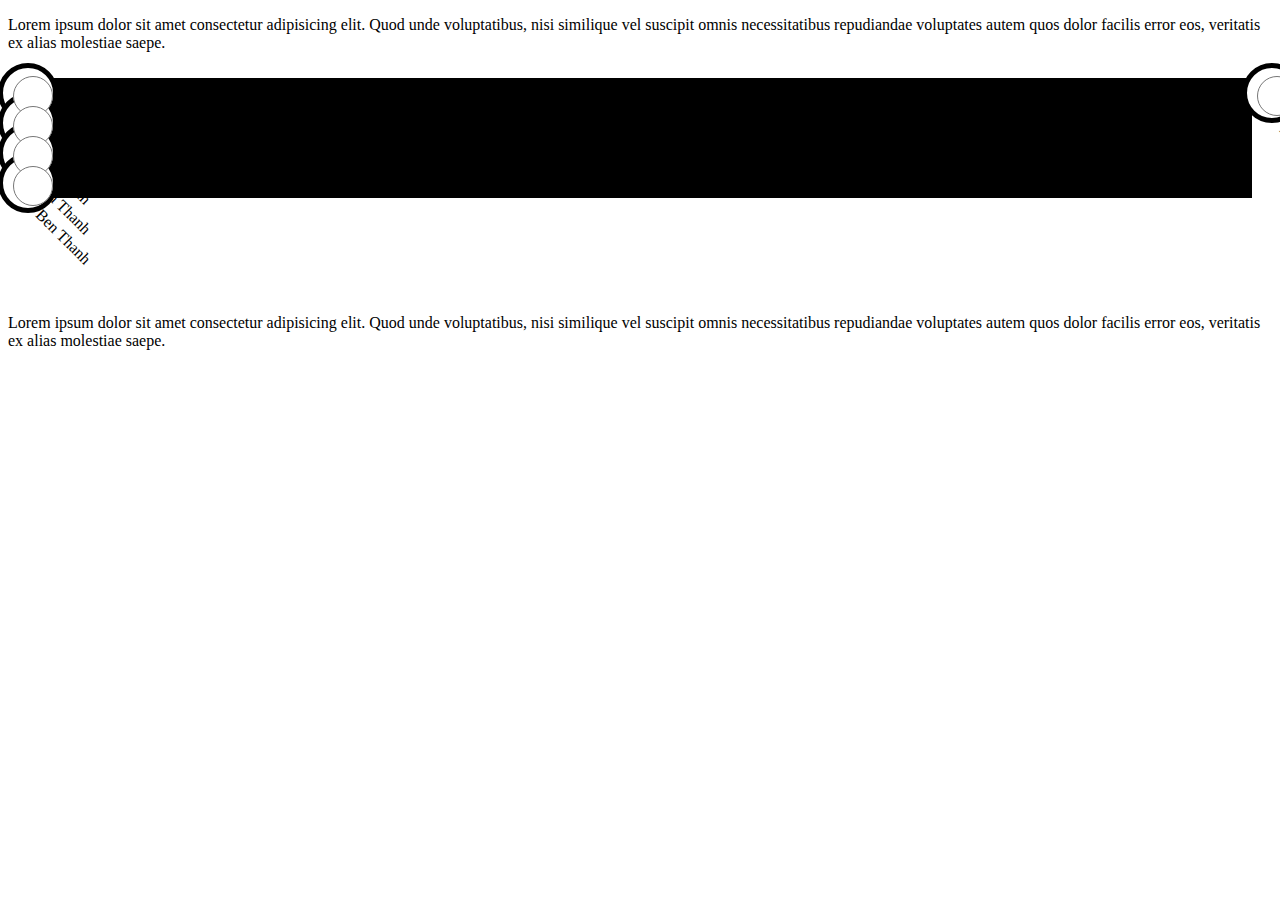
<file: week2/index.html>
<!DOCTYPE html>
<html lang="en">
<head>
    <meta charset="UTF-8">
    <meta name="viewport" content="width=device-width, initial-scale=1.0">
    <link href="https://cdn.jsdelivr.net/npm/bootstrap@5.0.2/dist/css/bootstrap.min.css" rel="stylesheet"
    integrity="sha384-EVSTQN3/azprG1Anm3QDgpJLIm9Nao0Yz1ztcQTwFspd3yD65VohhpuuCOmLASjC" crossorigin="anonymous">
    <title>Document</title>
    <link rel="stylesheet" href="styles.css">
</head>
<body>
    <p>
        Lorem ipsum dolor sit amet consectetur adipisicing elit. Quod unde voluptatibus, nisi similique vel suscipit omnis necessitatibus repudiandae voluptates autem quos dolor facilis error eos, veritatis ex alias molestiae saepe.
    </p>

    <div class="container">
        <div class="route row">
           
            <div class="station col">
                <div class="name">Ben Thanh</div>
                <input type="radio" name="station-status">
            </div>
            
            <div class="station col">
                <div class="name">Ben Thanh</div>
                <input type="radio" name="station-status">
            </div>
            
            <div class="station col">
                <div class="name">Ben Thanh</div>
                <input type="radio">
            </div>
            
            <div class="station col">
                <div class="name">Ben Thanh</div>
                <input type="radio" name="station-status">
            </div>
            
            <div class="station end col">
                <div class="name">Ben Thanh</div>
                <input type="radio" name="station-status">
            </div>
            
        </div>
    </div>

    <p>
        Lorem ipsum dolor sit amet consectetur adipisicing elit. Quod unde voluptatibus, nisi similique vel suscipit omnis necessitatibus repudiandae voluptates autem quos dolor facilis error eos, veritatis ex alias molestiae saepe.
    </p>
</body>
</html>
</file>
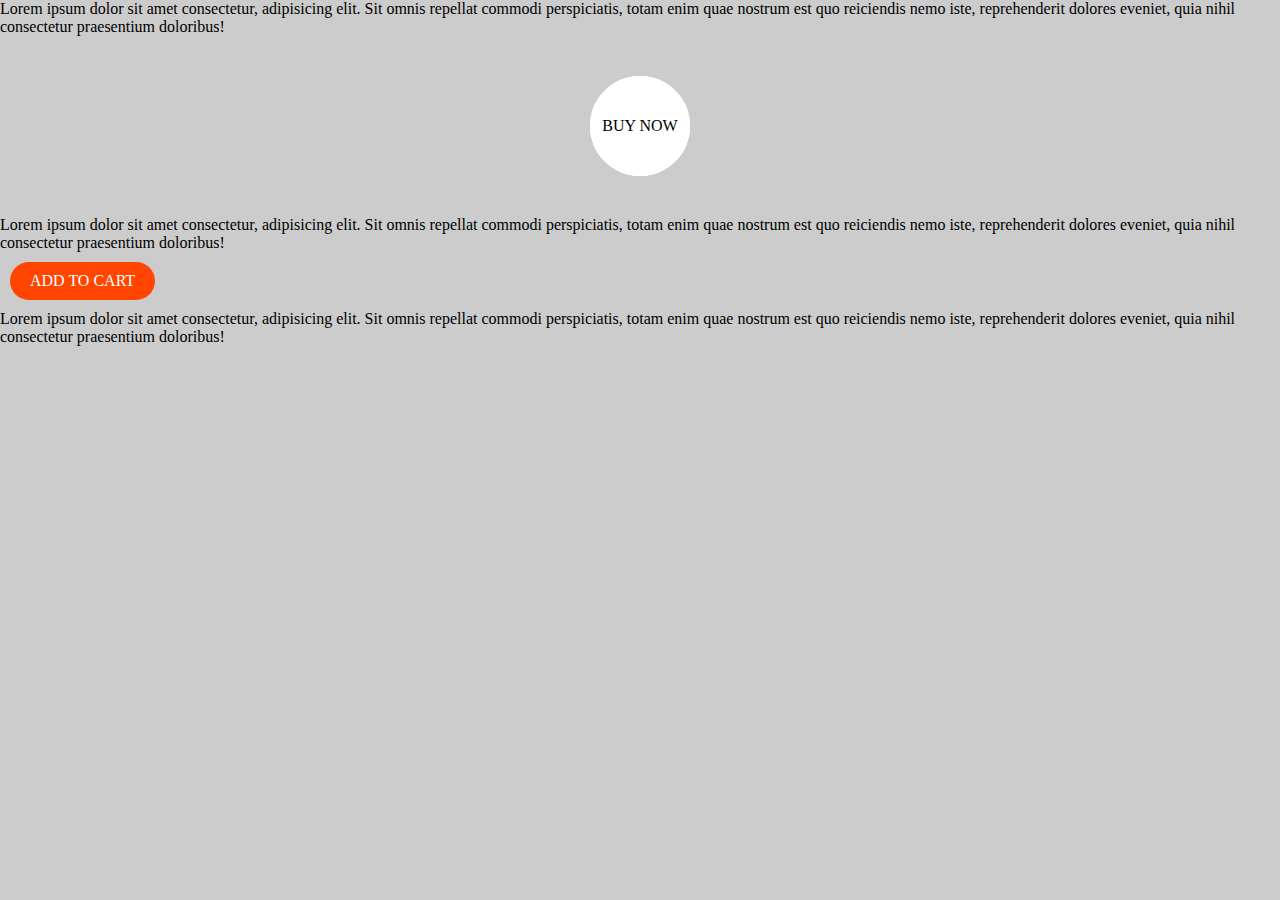
<file: week3/index.html>
<!DOCTYPE html>
<html lang="en">

<head>
    <meta charset="UTF-8">
    <meta name="viewport" content="width=device-width, initial-scale=1.0">
    <title>Week 3</title>
    <link rel="stylesheet" href="styles.css">
</head>

<body>

    Lorem ipsum dolor sit amet consectetur, adipisicing elit. Sit omnis repellat commodi perspiciatis, totam enim quae
    nostrum est quo reiciendis nemo iste, reprehenderit dolores eveniet, quia nihil consectetur praesentium doloribus!

    <a class="btn btn-buy">BUY NOW</a>

    Lorem ipsum dolor sit amet consectetur, adipisicing elit. Sit omnis repellat commodi perspiciatis, totam enim quae
    nostrum est quo reiciendis nemo iste, reprehenderit dolores eveniet, quia nihil consectetur praesentium doloribus!

    <a class="btn btn-add-to-cart">ADD TO CART</a>

    Lorem ipsum dolor sit amet consectetur, adipisicing elit. Sit omnis repellat commodi perspiciatis, totam enim quae
    nostrum est quo reiciendis nemo iste, reprehenderit dolores eveniet, quia nihil consectetur praesentium doloribus!

</body>

</html>
</file>
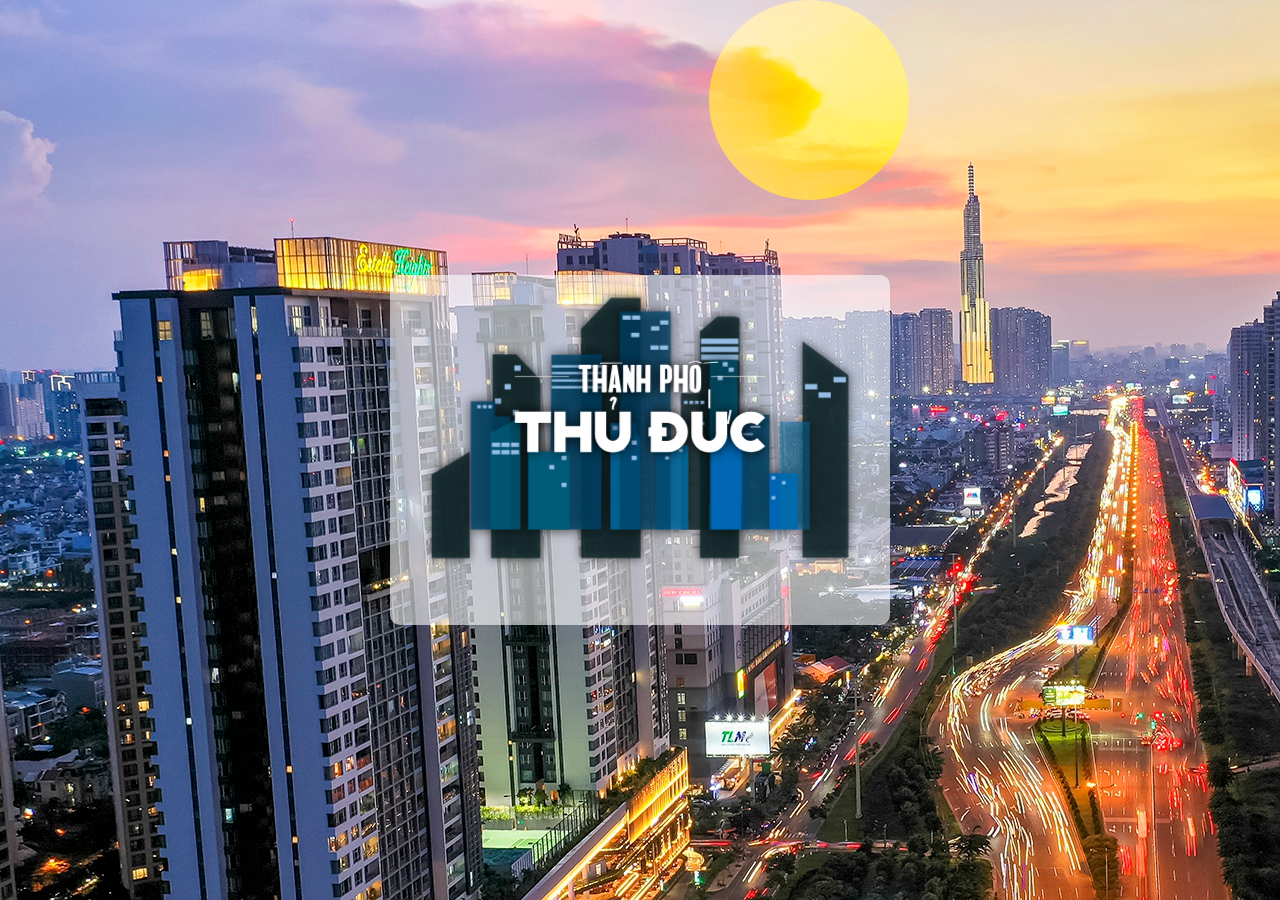
<file: week7/index.html>
<!DOCTYPE html>
<html lang="en">
<head>
    <meta charset="UTF-8">
    <meta name="viewport" content="width=device-width, initial-scale=1.0">
    <title>Week 7</title>
    <link rel="stylesheet" href="styles.css">
</head>
<body>
    <div class="top-left"></div>
    <div class="top-right"></div>
    <div class="left-top"></div>
    <div class="left-bottom"></div>
    <div class="right-top"></div>
    <div class="right-bottom"></div>
    <div class="bottom-left"></div>
    <div class="bottom-right"></div>


    <div class="box layer"></div>
    <div class="box layer-1"></div>
    <div class="box layer-2"></div>
    <div class="box layer-3"></div>


    <div class="lights">
    </div>

    <script src="app.js"></script>
</body>
</html>
</file>
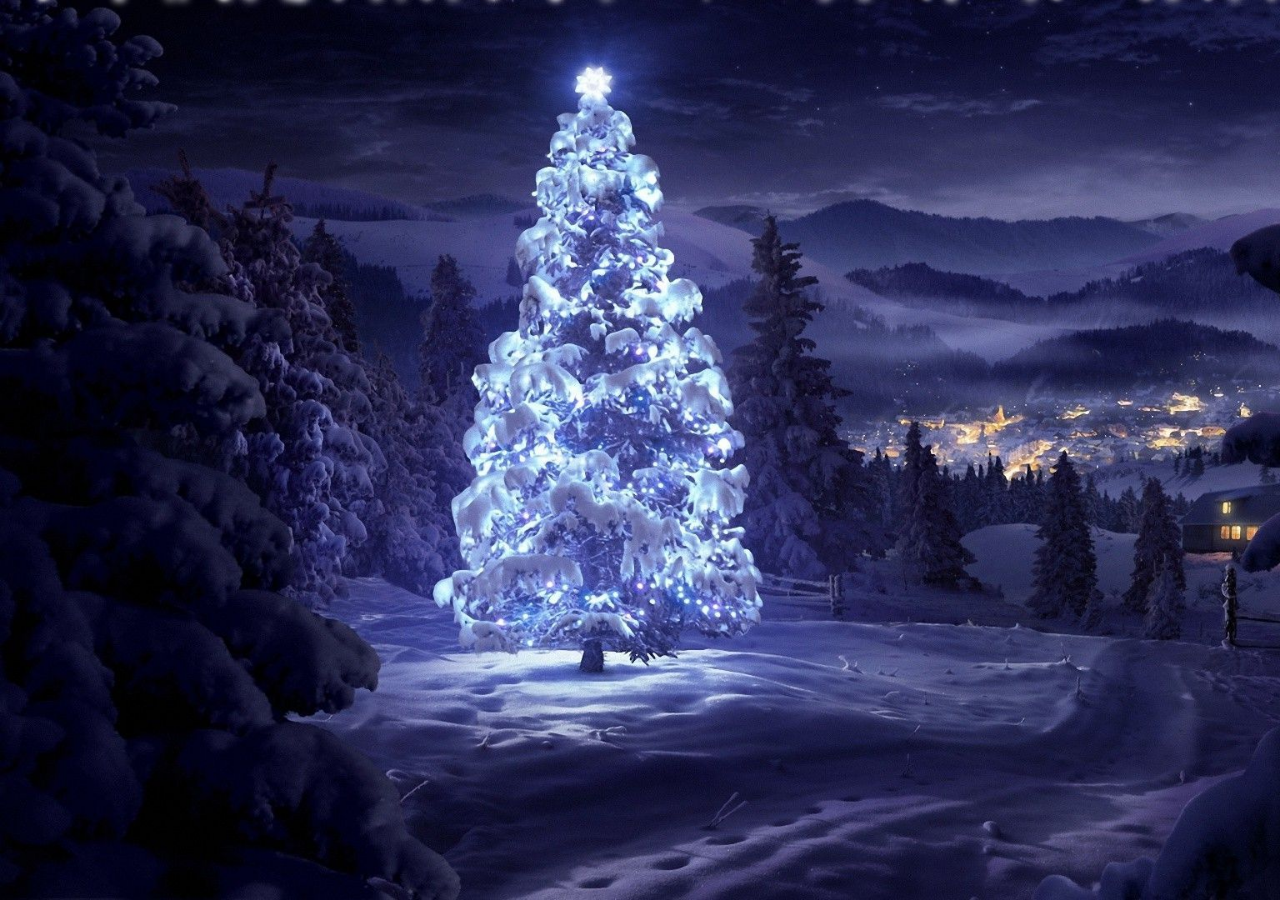
<file: week2/exe/index.html>
<!DOCTYPE html>
<html lang="en">
<head>
    <meta charset="UTF-8">
    <meta name="viewport" content="width=device-width, initial-scale=1.0">
    <title>EXE</title>
    <link rel="stylesheet" href="styles.css">
</head>
<body>
    <div class="wrapper">
        <!-- <div class="snow"></div> -->
        <div class="snow-man"></div>
    </div>
    <script src="app.js"></script>
</body>
</html>
</file>
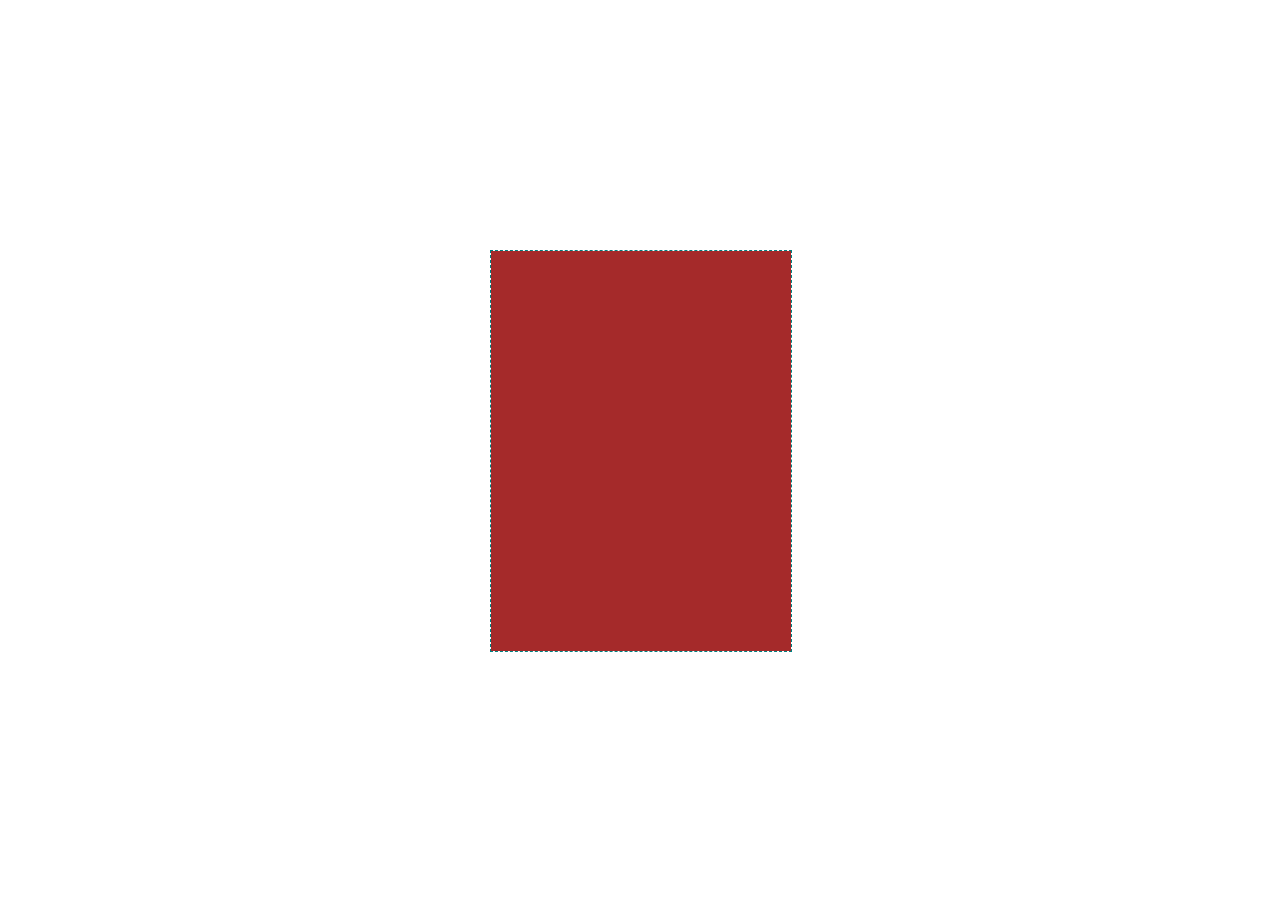
<file: week6/exe/index.html>
<!DOCTYPE html>
<html lang="en">

<head>
    <meta charset="UTF-8">
    <meta name="viewport" content="width=device-width, initial-scale=1.0">
    <title>Document</title>
    <style>
        :root {
            --app-width: 300px;
            --app-height: 400px;
            --app-active-height: 50px;
            --app-rate: calc(var(--app-active-height) * 2 / var(--app-height));
        }

        .wrapper {
            perspective: 500px;
            border: 1px dashed teal;
            width: var(--app-width);
            height: var(--app-height);
            position: fixed;
            top: calc(50% - var(--app-height) / 2);
            left: calc(50% - var(--app-width) / 2);
        }

        .box {
            width: 100%;
            height: 100%;
            background-color: brown;
            position: relative;
            transition: 3s;
        }

        .box .top,
        .box .bottom,
        .box .right,
        .box .left {
            content: '';
            position: absolute;
            width: 50px;
            height: 100%;
            top: 0;
            left: 0;
        }

        .box .right {
            left: unset;
            right: 0;
        }

        .box .top {
            width: 100%;
            height: 50px;
        }

        .box .bottom {
            width: 100%;
            height: 50px;
            top: unset;
            bottom: 0;
        }

        .box:has(.left:hover) {
            transform: rotateY(-30deg);
        }

        .box:has(.right:hover) {
            transform: rotateY(30deg);
        }

        .box:has(.top:hover) {
            transform: rotateX(30deg);
        }

        .box:has(.bottom:hover) {
            transform: rotateX(-30deg);
        }

    </style>
</head>

<body>
    <div class="wrapper">
        <div class="box">
            <div class="top"></div>
            <div class="right"></div>
            <div class="bottom"></div>
            <div class="left"></div>
        </div>
    </div>
</body>

</html>
</file>
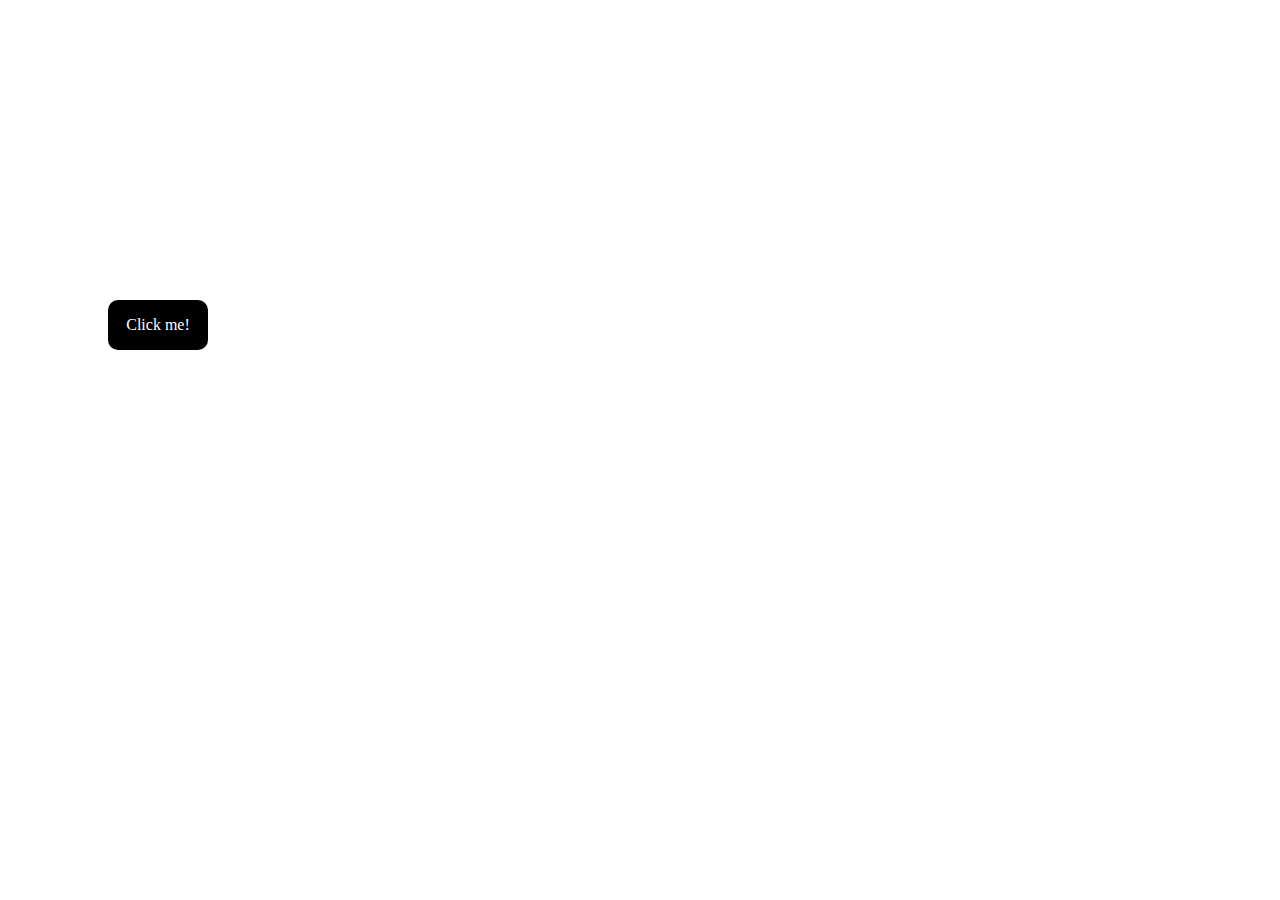
<file: week7/exe2/index.html>
<!DOCTYPE html>
<html lang="en">
<head>
    <meta charset="UTF-8">
    <meta name="viewport" content="width=device-width, initial-scale=1.0">
    <title>EXE week 2</title>
    <link rel="stylesheet" href="styles.css">
</head>
<body>
    <a class="button" href="#">
        <div class="hover"></div>
        <div class="box">
            <div class=" face front">
                Click me!
            </div>
            <div class=" face top">
                Arogaty
            </div>
        </div>
    </a>
</body>
</html>
</file>
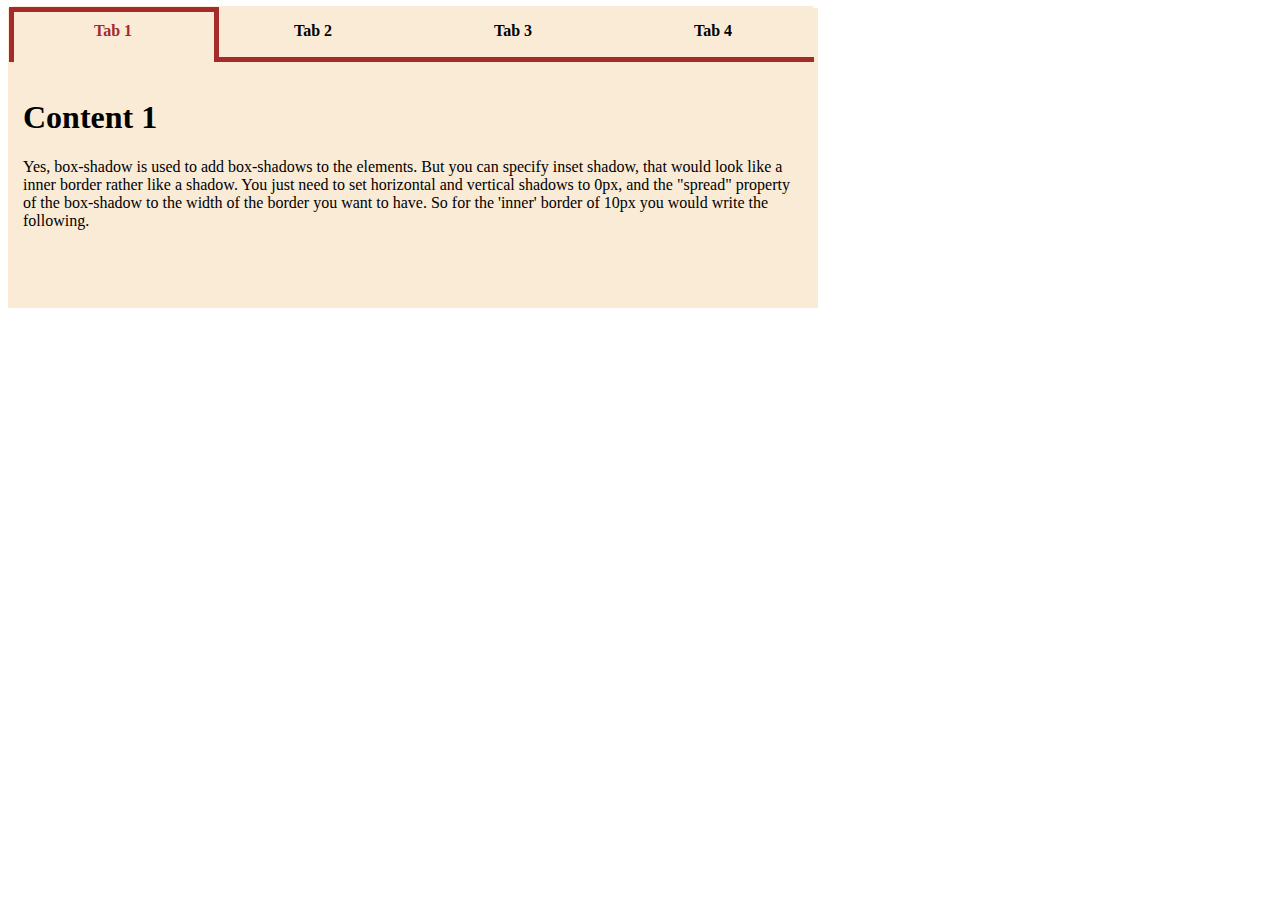
<file: week7/exe3/index.html>
<!DOCTYPE html>
<html lang="en">
<head>
    <meta charset="UTF-8">
    <meta name="viewport" content="width=device-width, initial-scale=1.0">
    <title>Document</title>
    <link rel="stylesheet" href="style.css">
</head>
<body>
    <div class="content">
        <div class="wrapper">
            <div class="tab">
                <input type="radio" checked name="tab">
    
                <div class="tab-name">
                    Tab 1
                </div>
    
                <div class="text">
                    <p>
                        <h1>
                            Content 1
                        </h1>
                        Yes, box-shadow is used to add box-shadows to the elements. But you can specify inset shadow, that would look like a inner border rather like a shadow. You just need to set horizontal and vertical shadows to 0px, and the "spread" property of the box-shadow to the width of the border you want to have. So for the 'inner' border of 10px you would write the following.
                    </p>
                </div>
            </div>
    
            <div class="tab">
                <input type="radio" name="tab">
    
                <div class="tab-name">
                    Tab 2
                </div>
    
                <div class="text">
                    <p>
                        <h1>
                            Content 2
                        </h1>
                        Here is another approach, but this way the border would be outside of the box. Here is an example. As follows from the example, you can use css outline property, to set the border that does not affect the width and height of the element. This way, the border width is not added to the width of an element.
                    </p>
                </div>
            </div>
    
            <div class="tab">
                <input type="radio" name="tab">
    
                <div class="tab-name">
                    Tab 3
                </div>
    
                <div class="text">
                    <p>
                        <h1>
                            Content 3
                        </h1>
                        Although this question has already been adequately answered with solutions using the box-shadow and outline properties, I would like to slightly expand on this for all those who have landed here (like myself) searching for a solution for an inner border with an offset
                    </p>
                </div>
            </div>
    
            <div class="tab">
                <input type="radio" name="tab">
    
                <div class="tab-name">
                    Tab 4
                </div>
    
                <div class="text">
                    <p>
                        <h1>
                            Content 4
                        </h1>
                        So let's say you have a black 100px x 100px div and you need to inset it with a white border - which has an inner offset of 5px (say) - this can still be done with the above properties.
                    </p>
                </div>
            </div>

        </div>
    </div>
</body>
</html>
</file>
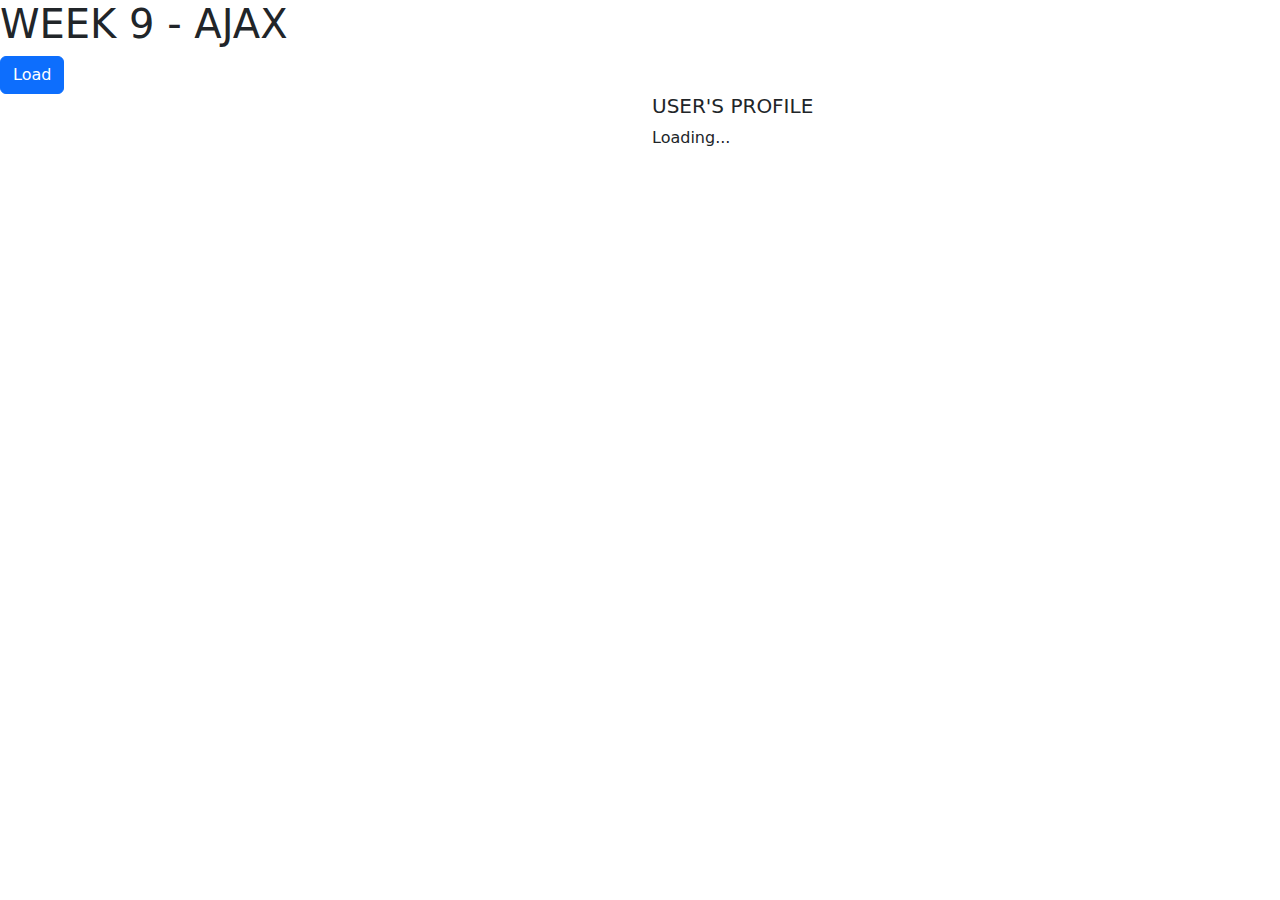
<file: week9/exe1/index.html>
<!DOCTYPE html>
<html lang="en">

<head>
    <meta charset="UTF-8">
    <meta name="viewport" content="width=device-width, initial-scale=1.0">
    <title>WEEK 9 - AJAX</title>
    <link href="https://cdn.jsdelivr.net/npm/bootstrap@5.3.3/dist/css/bootstrap.min.css" rel="stylesheet"
        integrity="sha384-QWTKZyjpPEjISv5WaRU9OFeRpok6YctnYmDr5pNlyT2bRjXh0JMhjY6hW+ALEwIH" crossorigin="anonymous">
    <script src="https://cdn.jsdelivr.net/npm/bootstrap@5.3.3/dist/js/bootstrap.bundle.min.js"
        integrity="sha384-YvpcrYf0tY3lHB60NNkmXc5s9fDVZLESaAA55NDzOxhy9GkcIdslK1eN7N6jIeHz"
        crossorigin="anonymous"></script>
</head>

<body>
    <h1>WEEK 9 - AJAX</h1>

    <button class="btn-load btn btn-primary">Load</button>

    <div class="row">
        <div class="col-6">
            <p class="result p-3"></p>
        </div>
        <div class="col-6">
            <h5>USER'S PROFILE</h5>
            <div class="profile"></div>
        </div>
    </div>

    <script src="app.js"></script>
</body>

</html>
</file>
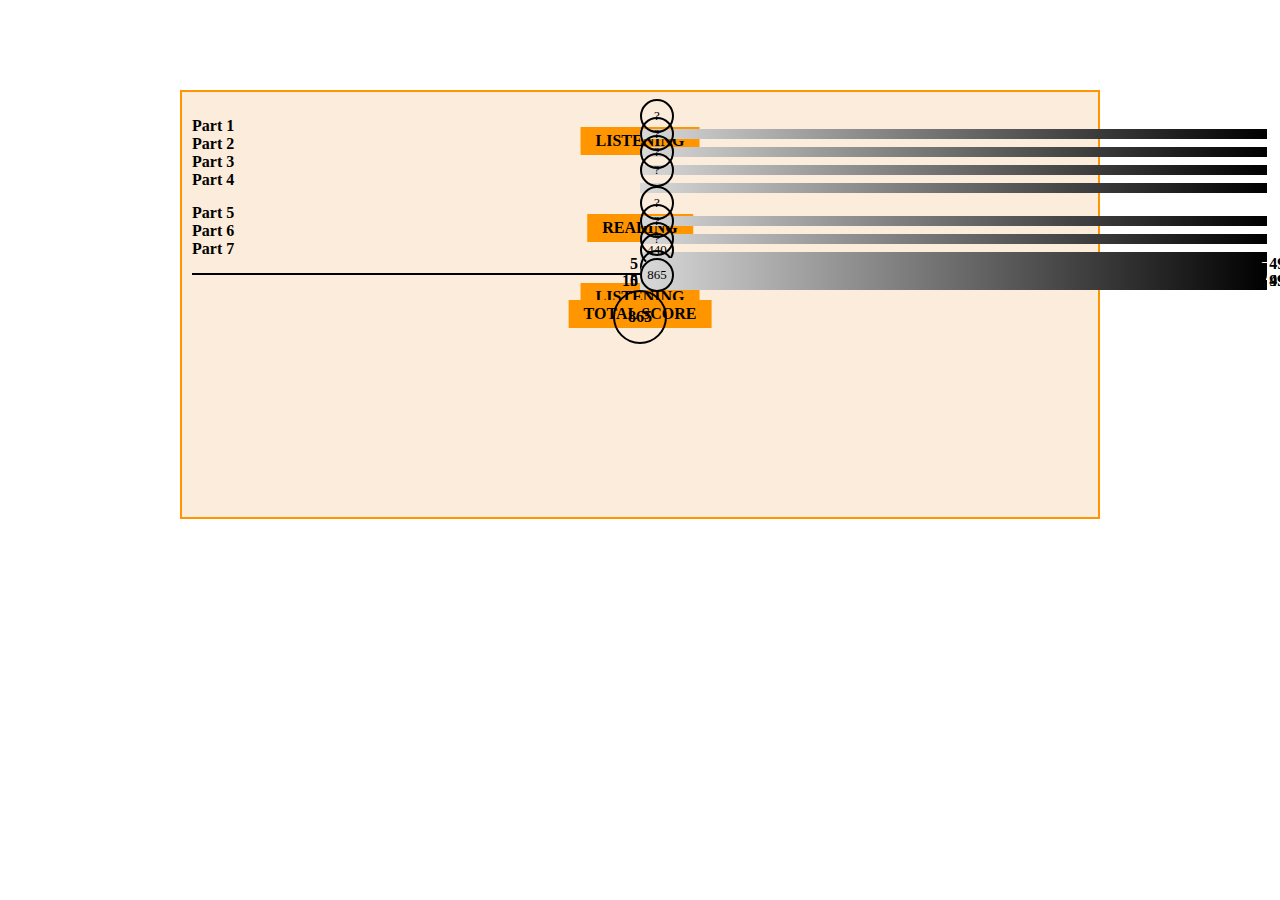
<file: week1/exe/extra.html>
<!DOCTYPE html>
<html lang="en">

<head>
  <meta charset="UTF-8">
  <meta name="viewport" content="width=device-width, initial-scale=1.0">
  <link href="https://cdn.jsdelivr.net/npm/bootstrap@5.0.2/dist/css/bootstrap.min.css" rel="stylesheet"
    integrity="sha384-EVSTQN3/azprG1Anm3QDgpJLIm9Nao0Yz1ztcQTwFspd3yD65VohhpuuCOmLASjC" crossorigin="anonymous">
    <title>Extra Animation Exe</title>
  <link rel="stylesheet" href="styles.css">
</head>

<body>
  <div class="wrapper row">
    <div class="single-listening-score col-3 row">
      <div class="header">
        <p>
          LISTENING
        </p>
      </div>

      <div class="col-12">
        <div class="content">
          Part 1
          <div class="swing">
            <div class="swing-score">?</div>
          </div>
        </div>
      </div>

      <div class="col-12">
        <div class="content">
          Part 2
          <div class="swing">
            <div class="swing-score">?</div>
          </div>
        </div>
      </div>

      <div class="col-12">
        <div class="content">
          Part 3
          <div class="swing">
            <div class="swing-score">?</div>
          </div>
        </div>
      </div>

      <div class="col-12">
        <div class="content">
          Part 4
          <div class="swing">
            <div class="swing-score">?</div>
          </div>
        </div>
      </div>

    </div>

    <div class="single-reading-score col-3 row">
      <div class="header">
        <p>
          READING
        </p>
      </div>

      <div class="col-12">
        <div class="content">
          Part 5
          <div class="swing">
            <div class="swing-score">?</div>
          </div>
        </div>
      </div>

      <div class="col-12">
        <div class="content">
          Part 6
          <div class="swing">
            <div class="swing-score">?</div>
          </div>
        </div>
      </div>

      <div class="col-12">
        <div class="content">
          Part 7
          <div class="swing">
            <div class="swing-score">?</div>
          </div>
        </div>
      </div>

      <div class="col-12"></div>
    </div>

    <div class="score col-4 row">
      <div class="listening-score col-12">
        <div class="header">
          <p>
            LISTENING
          </p>
        </div>
        <div class="content">
          <div class="swing">
            <div class="min">5</div>
            <div class="swing-score">440</div>
            <div class="max">495</div>
            
          </div>
        </div>
      </div>

      <div class="reading-score col-12">
        <div class="header">
          <p>
            READING
          </p>
        </div>
        <div class="content">
          <div class="swing">
            <div class="min">5</div>
            <div class="swing-score">425</div>
            <div class="max">495</div>
          </div>
        </div>
      </div>
    </div>

    <div class="total-score col-2">
      <div class="header">
        <p>
          TOTAL SCORE
        </p>
      </div>
      <div class="content">
        <div class="final-score">865</div>

        <div class="swing">
          <div class="min">10</div>
          <div class="swing-score">865</div>
          <div class="max">990</div>
        </div>

      </div>
    </div>
  </div>
  </div>
</body>

</html>
</file>
<file: week2/styles.css>
* {
    box-sizing: border-box;
}

input {
    outline: none;
}


.route {
    padding: 10px 20px 100px;
    position: relative;
}

.station {
    position: relative;
    width: 100%;
    height: 30px;
    background: #000;
    border-top-left-radius: 30px;
    border-bottom-left-radius: 30px;
}

.route:hover .station {
    background: #d41010;
}

.route:hover .station::before {
    border: 5px solid  #d41010;
}

.station:hover ~ .station {
    background: #000;
}

.station:hover ~ .station::before {
    border: 5px solid  #000;
}

.station:hover::before {
    border: 5px solid  #d41010;
}

.station::before {
    content: "";
    position: absolute;
    width: 50px;
    height: 50px;
    left: 0;
    top: 50%;
    transform: translate(-50%,-50%);
    border-radius: 30px;
    border: 5px solid #000;
    background: #fff;
    z-index: 1;
}

.station .name {
    position: absolute;
    bottom: -100%;
    left: 0;
    transform: translateY(100%) rotate(45deg);
}

.station.end {
    position: absolute;
    width: 0;
    height: 0;
    right: 0;
    top: 25px;
}

.station.end .name {
    bottom: -50px;
    text-wrap: nowrap;
}

.station > input[type="radio"] {
    position: absolute;
    width: 40px;
    height: 40px;
    left: 0;
    top: 50%;
    transform: translate(-50%,-50%);
    border-radius: 30px;
    background: rgba(255, 255, 255, 0);
    z-index: 2;
}

.station > input[type="radio"]:before {
    content: "";
    position: absolute;
    width: 50px;
    height: 50px;
    left: -5px;
    top: -5px;
    border-radius: 30px;
    background: #d41010;
    z-index: 2;
    display: none;
}


.route:has(input[type="radio"]:checked) input[type="radio"]:not(:checked)::before {
    display: unset;
}

.route:has(input[type="radio"]:checked) .station {
    background: #d41010;
}

.station input[type="radio"]:checked:before {
    display: unset;
}

.station:has(~ .station:has(input[type="radio"]:checked)) input[type="radio"]::before {
    display: none;
} 

.station:has(input[type="radio"]:checked),
.station:has(input[type="radio"]:checked) ~ .station {
    background: #000;
}
</file>
<file: week3/styles.css>
body {
    box-sizing: border-box;
    margin: 0;
    padding: 0;
    background: #ccc;
}

.btn {
    display: block;
}

.btn-buy {
    margin: 40px auto;
    position: relative;
    width: 100px;
    height: 100px;
    border-radius: 50%;
    background: #fff;
    text-align: center;
    line-height: 100px;
}

.btn-buy::before {
    content: "";
    position: absolute;
    width: 100%;
    height: 100%;
    top: 0;
    left: 0;
    border-radius: 50%;
    background-color: #fff;
    z-index: -1;
}

.btn-buy::after {
    content: "";
    position: absolute;
    width: 100%;
    height: 100%;
    top: 0;
    left: 0;
    border-radius: 50%;
    background-color: #fff;
    z-index: -1;
}

.btn-buy:hover::before {
    animation: scale1 1s linear infinite;
}

.btn-buy:hover::after {
    animation: scale1  1s 0.5s linear infinite;
}

.btn-buy:active {
    color: red;
    font-weight: bold;
    animation: goDown 2s linear infinite;    
}

.btn-add-to-cart {
    padding: 10px 20px;
    margin: 10px;
    width: fit-content;
    border-radius: 20px;
    background-color: orangered;
    border: none;
    color: #fff;
    position: relative;
    z-index: 1;
    overflow: hidden;
}

.btn-add-to-cart::before {
    content: "";
    position: absolute;
    left: 50%;
    top: 50%;
    transform-origin: 0 0 0; 
    transform: translate(-50%, -50%);
    width: 100px;
    height: 100px;
    border: 10px solid #fff;
    opacity: 0.7;
    /* background-color: #fff; */
    border-radius: 100%;
    z-index: 2;
    display: none;
}

.btn-add-to-cart::after {
    content: "";
    position: absolute;
    left: 50%;
    top: 50%;
    transform-origin: 0 0 0;
    transform: translate(-50%, -50%);
    width: 100px;
    height: 100px;
    /* background-color: #fff; */
    border: 5px solid #fff;
    opacity: 0.0;
    border-radius: 100%;
    z-index: 2;
    display: none;
}

.btn-add-to-cart:hover::before {
    animation: scale3 1s infinite;
    display: unset;
}

.btn-add-to-cart:hover::after {
    animation: scale3 1s 0.5s infinite;
    display: unset;
}

@keyframes scale1 {
    0%{
        scale: 1;
        opacity: 1;
    }
    
    100% {
        scale: 1.5;
        opacity: 0;
    }
}

@keyframes scale2 {
    0%{
        scale: 1;
        opacity: 1;
    }
    
    100% {
        scale: 2;
        opacity: 0;
    }
}

@keyframes scale3 {
    0%{
        scale: 0;
        opacity: 0.7;
    }
    100% {
        scale: 1.5;
        opacity: 0.5;
    }
}

@keyframes scale4 {
    0%{
        scale: 0;
        opacity: 0.7;
    }
    100% {
        scale: 2;
        opacity: 0.5;
    }
}

@keyframes goDown {
    0% {
        margin: 40px auto;
    }
    100% {
        margin: 100px auto -20px;
    }
}
</file>
<file: week7/styles.css>
html, body {
    margin: 0;
    padding: 0;
    width: 100%;
    height: 100%;
    box-sizing: border-box;
    background-image: url("./3DTPThuDuc/3DTPThuDuc/public/images/background.jpeg");
    perspective: 500px;
    overflow: hidden;
}

.box {
    width: 400px;
    height: 300px;
    position: fixed;
    top: calc(50% - 150px);
    left: calc(50% - 200px);
    background-size: contain;
    background-repeat: no-repeat;
    transition: 1s;
}

.box.layer {
    width: 500px;
    height: 350px;
    top: calc(50% - 175px);
    left: calc(50% - 250px);
    background-color: #fff;
    opacity: 0.6;
    border-radius: 10px;
}

.box.layer-1 {
    transform: translateZ(50px);
    background-image: url("./3DTPThuDuc/3DTPThuDuc/public/images/logo_back.svg");
}

.box.layer-2 {
    width: 300px;
    height: 250px;
    position: fixed;
    top: calc(50% - 125px);
    left: calc(50% - 150px);
    transform: translateZ(100px);
    background-image: url("./3DTPThuDuc/3DTPThuDuc/public/images/logo_front.svg");
}

.box.layer-3 {
    width: 200px;
    height: 150px;
    position: fixed;
    top: calc(50% - 75px);
    left: calc(50% - 100px);
    transform: translateZ(150px);
    background-image: url("./3DTPThuDuc/3DTPThuDuc/public/images/logo_text.svg");
}

.right-top,
.right-bottom,
.left-top,
.left-bottom,
.top-left,
.top-right,
.bottom-left,
.bottom-right
{
    position: fixed;
    width: 500px;
    height: 350px;
    top: calc(50% - 175px);
    left: calc(50% - 250px);
    z-index: 1;
}

.top-left {
    clip-path: polygon(0 0, 50% 0, 50% 50%);
}

.top-left:hover ~ .box.layer {
    transform: rotateX(-30deg) rotateY(-30deg);
}

.top-left:hover ~ .box.layer-1 {
    transform: rotateX(-30deg) rotateY(-30deg) translateZ(50px);
}

.top-left:hover ~ .box.layer-2 {
    transform: rotateX(-30deg) rotateY(-30deg) translateZ(100px);
}

.top-left:hover ~ .box.layer-3 {
    transform: rotateX(-30deg) rotateY(-30deg) translateZ(150px);
}

.top-right {
    clip-path: polygon(100% 0, 50% 0, 50% 50%);
}

.top-right:hover ~ .box.layer {
    transform: rotateX(-30deg) rotateY(30deg);
}

.top-right:hover ~ .box.layer-1 {
    transform: rotateX(-30deg) rotateY(30deg) translateZ(50px);
}

.top-right:hover ~ .box.layer-2 {
    transform: rotateX(-30deg) rotateY(30deg) translateZ(100px);
}

.top-right:hover ~ .box.layer-3 {
    transform: rotateX(-30deg) rotateY(30deg) translateZ(150px);
}

.bottom-right {
    clip-path: polygon(50% 100%, 100% 100% , 50% 50%);
}

.bottom-right:hover ~ .box.layer {
    transform: rotateX(30deg) rotateY(30deg);
}

.bottom-right:hover ~ .box.layer-1 {
    transform: rotateX(30deg) rotateY(30deg) translateZ(50px);
}

.bottom-right:hover ~ .box.layer-2 {
    transform: rotateX(30deg) rotateY(30deg) translateZ(100px);
}

.bottom-right:hover ~ .box.layer-3 {
    transform: rotateX(30deg) rotateY(30deg) translateZ(150px);
}

.bottom-left {
    clip-path: polygon(0 100%, 50% 100% , 50% 50%);
}

.bottom-left:hover ~ .box.layer {
    transform: rotateX(30deg) rotateY(-30deg);
}

.bottom-left:hover ~ .box.layer-1 {
    transform: rotateX(30deg) rotateY(-30deg) translateZ(50px);
}

.bottom-left:hover ~ .box.layer-2 {
    transform: rotateX(30deg) rotateY(-30deg) translateZ(100px);
}

.bottom-left:hover ~ .box.layer-3 {
    transform: rotateX(30deg) rotateY(-30deg) translateZ(150px);
}

.right-top {
    clip-path: polygon(100% 50% , 100% 0% , 50% 50%);
}

.right-top:hover ~ .layer {
    transform: rotateX(-30deg) rotateY(30deg);
}

.right-top:hover ~ .layer-1 {
    transform: rotateX(-30deg) rotateY(30deg) translateZ(50px);
}

.right-top:hover ~ .layer-2 {
    transform: rotateX(-30deg) rotateY(30deg) translateZ(100px);
}

.right-top:hover ~ .layer-3 {
    transform: rotateX(-30deg) rotateY(30deg) translateZ(150px);
}

.right-bottom {
    clip-path: polygon(100% 50% , 100% 100% , 50% 50%);
}

.right-bottom:hover ~ .layer {
    transform: rotateX(-30deg) rotateY(-30deg);
}

.right-bottom:hover ~ .layer-1 {
    transform: rotateX(-30deg) rotateY(-30deg) translateZ(50px);
}

.right-bottom:hover ~ .layer-2 {
    transform: rotateX(-30deg) rotateY(-30deg) translateZ(100px);
}

.right-bottom:hover ~ .layer-3 {
    transform: rotateX(-30deg) rotateY(-30deg) translateZ(150px);
}

.left-top {
    clip-path: polygon(0 0,0 50% , 50% 50%);
}

.left-top:hover ~ .layer {
    transform: rotateX(-30deg) rotateY(-30deg);
}

.left-top:hover ~ .layer-1 {
    transform: rotateX(-30deg) rotateY(-30deg) translateZ(50px);
}

.left-top:hover ~ .layer-2 {
    transform: rotateX(-30deg) rotateY(-30deg) translateZ(100px);
}

.left-top:hover ~ .layer-3 {
    transform: rotateX(-30deg) rotateY(-30deg) translateZ(150px);
}

.left-bottom {
    clip-path: polygon(0 100%, 0 50% , 50% 50%);
}

.left-bottom:hover ~ .layer {
    transform: rotateX(30deg) rotateY(-30deg);
}

.left-bottom:hover ~ .layer-1 {
    transform: rotateX(30deg) rotateY(-30deg) translateZ(50px);
}

.left-bottom:hover ~ .layer-2 {
    transform: rotateX(30deg) rotateY(-30deg) translateZ(100px);
}

.left-bottom:hover ~ .layer-3 {
    transform: rotateX(30deg) rotateY(-30deg) translateZ(150px);
}

.lights .light {
    position: fixed;
    width: 200px;
    height: 200px;
    border-radius: 50%;
    background-color: #ffc400;
    mix-blend-mode: overlay;
    animation: uplight 3s;
}

@keyframes uplight {
    0% {
        top: calc(100% + 200px);
        opacity: 1;
    }
    100% {
        top: -200px;
        opacity: 0;
    }
}
</file>
<file: week2/exe/styles.css>
:root {
    --animation-fall-3: fall 3s ease-in forwards;
    --animation-fall-5: fall 5s ease-in forwards;
    --animation-fall-7: fall 7s ease-in forwards;
    --animation-fall-9: fall 9s ease-in forwards;

    --animation-zig-zag-2: zig-zag3 2s alternate infinite;
    --animation-zig-zag-4: zig-zag2 4s alternate infinite;
    --animation-zig-zag-6: zig-zag1 6s alternate infinite;
    --animation-zig-zag-8: zig-zag1 8s alternate infinite;
}

* {
    box-sizing: border-box;
}

html, body {
    margin: 0;
    padding: 0;
    width: 100%;
    height: 100%;
}

.wrapper {
    width: 100%;
    height: 100%;
    background-image: url("bg.jpg");
    background-repeat: no-repeat;
    background-size: cover;
    position: fixed;
}

.wrapper .snow {
    position: absolute;
    width: 10px;
    height: 10px;
    background-color: #fff;
    border-radius: 50%;
    left: 20%;
    z-index: 1;
}

.wrapper .snow-man {
    position: absolute;
    width: 200px;
    height: 50px; 
    bottom: -25px;
    left: 50%;
    transform: translateX(-50%);
    background-image: url("snowman_illustration.png");
    background-size: cover;
    background-position: bottom right;
    z-index: 2;
}

@keyframes fall {
    0% {
        top: -20px;
    }

    100% {
        top: 100%;
    }
}

@keyframes zig-zag1 {
    0% {
        transform: translateX(-200%);
    }
    100% {
        transform: translateX(200%);
    }
}

@keyframes zig-zag2 {
    0% {
        transform: translateX(-400%);
    }
    100% {
        transform: translateX(400%);
    }
}

@keyframes zig-zag3 {
    0% {
        transform: translateX(-600%);
    }
    100% {
        transform: translateX(600%);
    }
}
</file>
<file: week7/exe2/styles.css>
body {
    perspective: 500px;
}

.button {
    display: flex;
    width: 100px;
    height: 50px;
    position: relative;
    margin-top: 300px;
    margin-left: 100px;
}

.box {
    position: absolute;
    transition: 1s;
    inset: 0;
    z-index: 1;
    transform-style: preserve-3d;
}

.face {
    width: 100px;
    height: 50px;
    position: absolute;
    text-align: center;
    line-height: 50px;
    color: white;
    border-radius: 10px;
    transition: 1s;
    transform-origin: 0% 50% 0;
}

.face.front {
    background-color: black;
}

.face.top {
    background-color: #fff;
    border: 1px solid black;
    color: black;
transform: rotateX(90deg) translateZ(25px) translateY(-25px);
}

.hover {
    position: absolute;
    inset: 0;
    z-index: 3;
}

.hover:hover ~ .box {
    transform: rotateX(-90deg);
}
</file>
<file: week7/exe3/style.css>
* {
    box-sizing: border-box;
}

.content {
    width: fit-content;
    min-height: 300px;
    background-color: antiquewhite;
    border: 5px solid antiquewhite;
    border-top: unset;
}

.wrapper {
    display: flex;
    width: 800px;
    position: relative;
}

.wrapper .tab {
    text-align: center;
    height: 50px;
}

.wrapper .tab input {
    position: relative;
    width: 10px;
    height: 10px;
}

.wrapper .tab-name {
    position: relative;
    width: 200px;
    height: 50px;
    line-height: 50px;
    font-weight: bold;
    margin: 0 auto;
    background-color: antiquewhite;
    transform: translateY(-20px);
}

.wrapper .tab input::before {
    content: '';
    position: absolute;
    width: 200px;
    height: 50px;
    transform: translate(calc(-50% + 5px), -5px);
    border-bottom: 5px solid brown;
    z-index: 5;
}

.wrapper .tab .text {
    padding: 10px;
    display: none;
    position: absolute;
    width: 100%;
    left: 0;
    top: 60px;
    text-align: left;
}

.wrapper .tab input:checked::before {
    border: 5px solid brown;
    border-bottom: unset;
}

.wrapper .tab input:checked ~ .text{
    display: unset;
}

.wrapper .tab input:checked ~ .tab-name{
    color: brown;
}
</file>
<file: week1/exe/styles.css>
:root {
        --swing-deg: 8deg;
        --swing-height: 10px;
        --duration: 2s;
    }

    .wrapper {
        position: absolute;
        width: 70%;
        height: 45%;
        padding: 10px;
        background: #fcecdb;
        left: 50%;
        top: 10%;
        transform: translateX(-50%);
        border: 2px solid #ff9600;
    }

    .single-reading-score,
    .score {
        position: relative;
    }

    .score::before,
    .score::after {
        content: "";
        position: absolute;
        width: 1px;
        height: 80%;
        top: 10%;
        right: 0;
        background: #000;
    }

    .score::after {
        right: unset;
    }

    .listening-score {
        border-bottom: 2px solid #000;
    }

    .header {
        position: relative;
        margin-bottom: 15px;
    }

    .header>p {
        text-align: center;
        width: fit-content;
        position: absolute;
        left: 50%;
        transform: translateX(-50%);
        margin: 10px 0 0;
        padding: 5px 15px;
        background: #ff9600;
        font-weight: bold;
    }

    .content {
        position: relative;
        width: 100%;
        height: 70%;
        font-weight: bold;
    }

    .swing {
        position: absolute;
        bottom: -20%;
        left: 50%;
        width: 70%;
        height: var(--swing-height);
        background: linear-gradient(90deg, #d9d9d9, #000);
        transform-origin: 50% 50% 0;
        animation: swing var(--duration) infinite alternate backwards linear;
    }

    .swing-score {
        position: absolute;
        transform-origin: 50% 50% 0;
        left: 0;
        top: -30px;
        height: 30px;
        width: 30px;
        border-radius: 50%;
        border-radius: 50%;
        border: 2px solid #000;
        color: #000;
        text-align: center;
        font-size: small;
        font-weight: 500;
        line-height: 30px;
        animation: rollAndRotate var(--duration) infinite alternate linear;
    }

    .min {
        position: absolute;
        left: 0;
        bottom: 0;
        transform: translateX(-100%);
        padding: 0 2px;
    }
    
    .max {
        position: absolute;
        right: 0;
        bottom: 0;
        transform: translateX(100%);
        padding: 0 2px;
    }

    .final-score {
        position: absolute;
        left: 50%;
        top: 50%;
        transform: translateX(-50%);
        width: 50px;
        height: 50px;
        border-radius: 50%;
        border: 2px solid #000;
        color: #000;
        text-align: center;
        line-height: 50px;
        font-weight: bold;
    }

    .final-score+.swing {
        height: 2em;
        bottom: 5%;
        border-radius: 30px;
    }

    .final-score+.swing>.swing-score {
        top: 0;
        animation: rollAndRotate var(--duration) infinite alternate linear, changeTextColor var(--duration) alternate infinite;
    }


    @keyframes swing {
        0% {
            transform: translateX(-50%) rotate(calc(-1 *var(--swing-deg)));
        }

        100% {
            transform: translateX(-50%) rotate(var(--swing-deg));
        }
    }

    @keyframes rollAndRotate {
        0% {
            left: 0;
            transform: rotate(0deg);
        }

        100% {
            left: calc(100% - 30px);
            transform: rotate(360deg);
        }
    }

    @keyframes changeTextColor {
        0% {
            color: #000;
        }

        100% {
            color: #fff;
        }
    }
</file>
